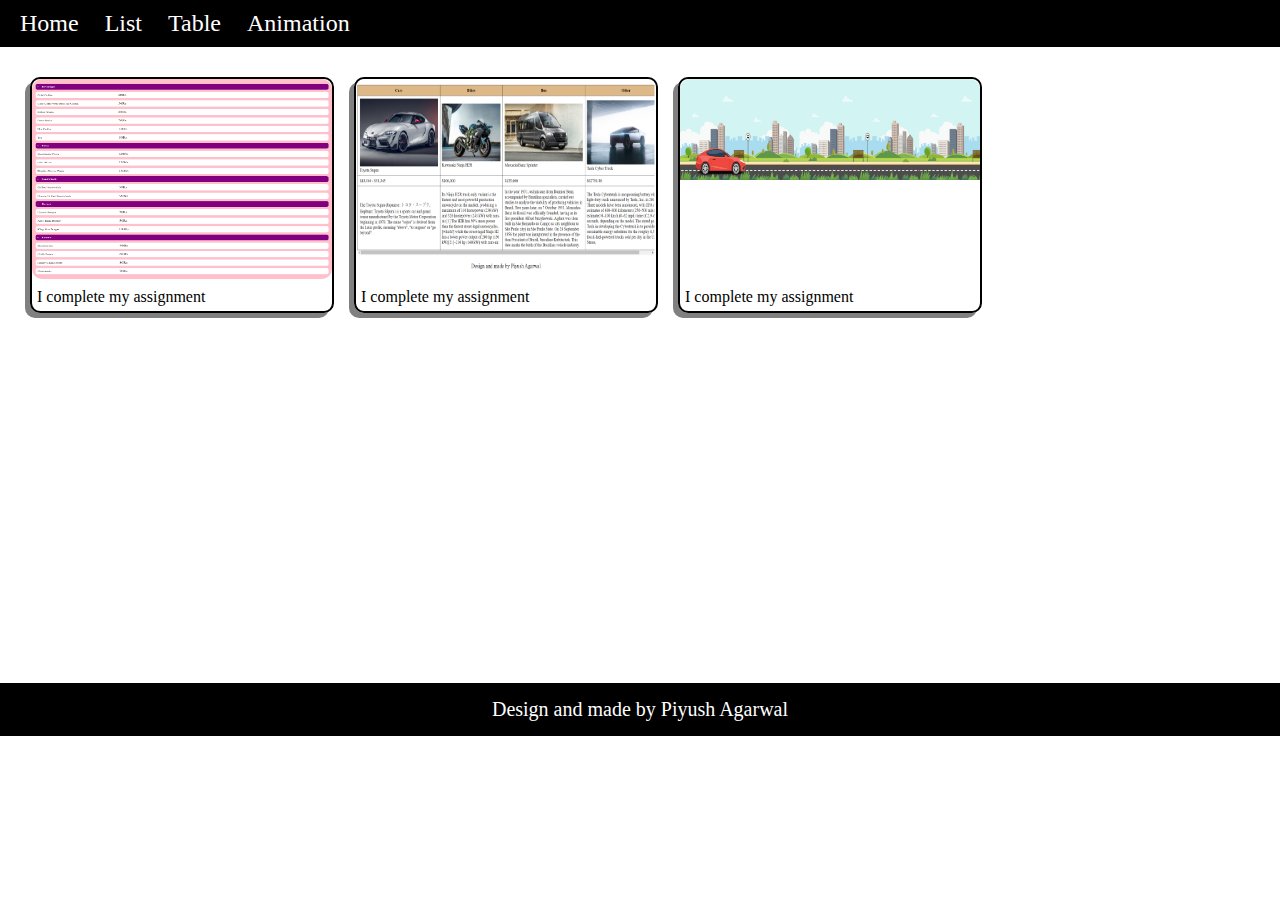
<file: index.html>
<!DOCTYPE html>
<html lang="en">
<head>
    <meta charset="UTF-8">
    <meta http-equiv="X-UA-Compatible" content="IE=edge">
    <meta name="viewport" content="width=device-width, initial-scale=1.0">
    <title>Design & made by Piyush Agarwal</title>

    <link rel="stylesheet" href="style.css">

    <script src="Script.js"></script>
    <style>
        body{
            margin: 0;
            padding: 0;
        }
      </style>  
</head>
<body>
    
    <header>
       <a href="index.html"> <li>Home</li> </a> 
       <a href="list.html"> <li>List</li>  </a>
       <a href="table.html"> <li>Table</li> </a>
       <a href="animation.html"> <li>Animation</li> </a>
    </header>

<div>
    <div class="container">
        <div class="card">
            <div class="card_img">
                <img src="images/list.png" alt="list" width="300px" height="200px">
            </div>          
            <div class="card_body">
                I complete my assignment
            </div>
        </div>
        <div class="card">
            <div class="card_img">
                <img src="images/table.png" alt="list" width="300px" height="200px">
            </div>          
            <div class="card_body">
                I complete my assignment
            </div>
        </div>
        <div class="card">
            <div class="card_img">
                <img src="images/animation.png" alt="list" width="300px" height="200px">
            </div>          
            <div class="card_body">
                I complete my assignment
            </div>
        </div>
    </div>
</div>

<footer>
    <div class="copyright">Design and made by Piyush Agarwal</div>
</footer>
</body>
</html>
</file>
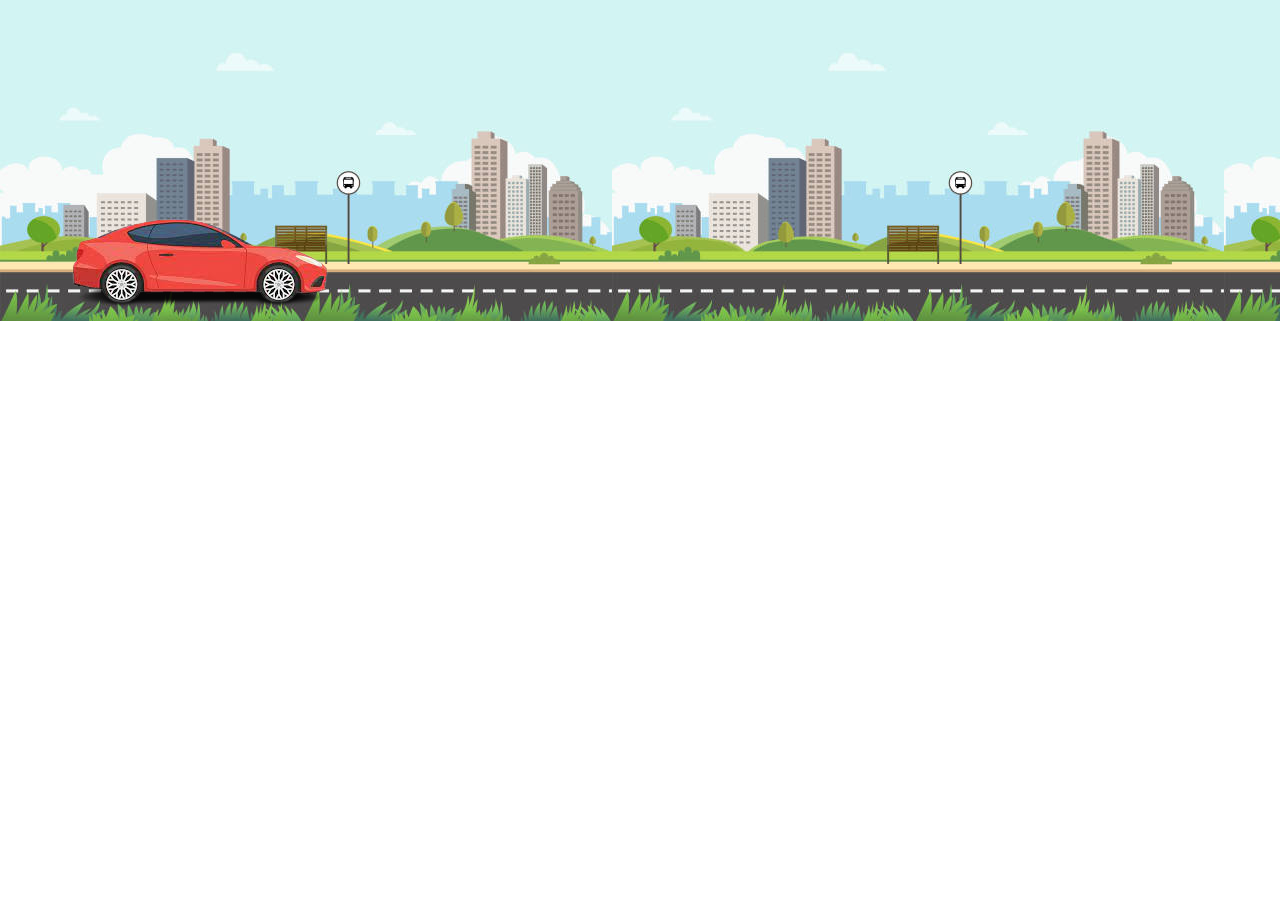
<file: animation.html>
<!DOCTYPE html>
<html lang="en">
<head>
    <meta charset="UTF-8">
    <meta http-equiv="X-UA-Compatible" content="IE=edge">
    <meta name="viewport" content="width=device-width, initial-scale=1.0">
    <title>Design & made by Piyush Agarwal</title>

    <script src="Script.js"></script>
    <link rel="stylesheet" href="animation.css" />
    
    <style>
        body{
            margin: 0;
            padding: 0;
        }
      </style>  
</head>
<body style="background-image: url(images/road.jpg);">

    <div style="margin-top: 200px;">
        <img class="car" src="images/car.png" alt="car">
    </div>
    
</body>
</html>
</file>
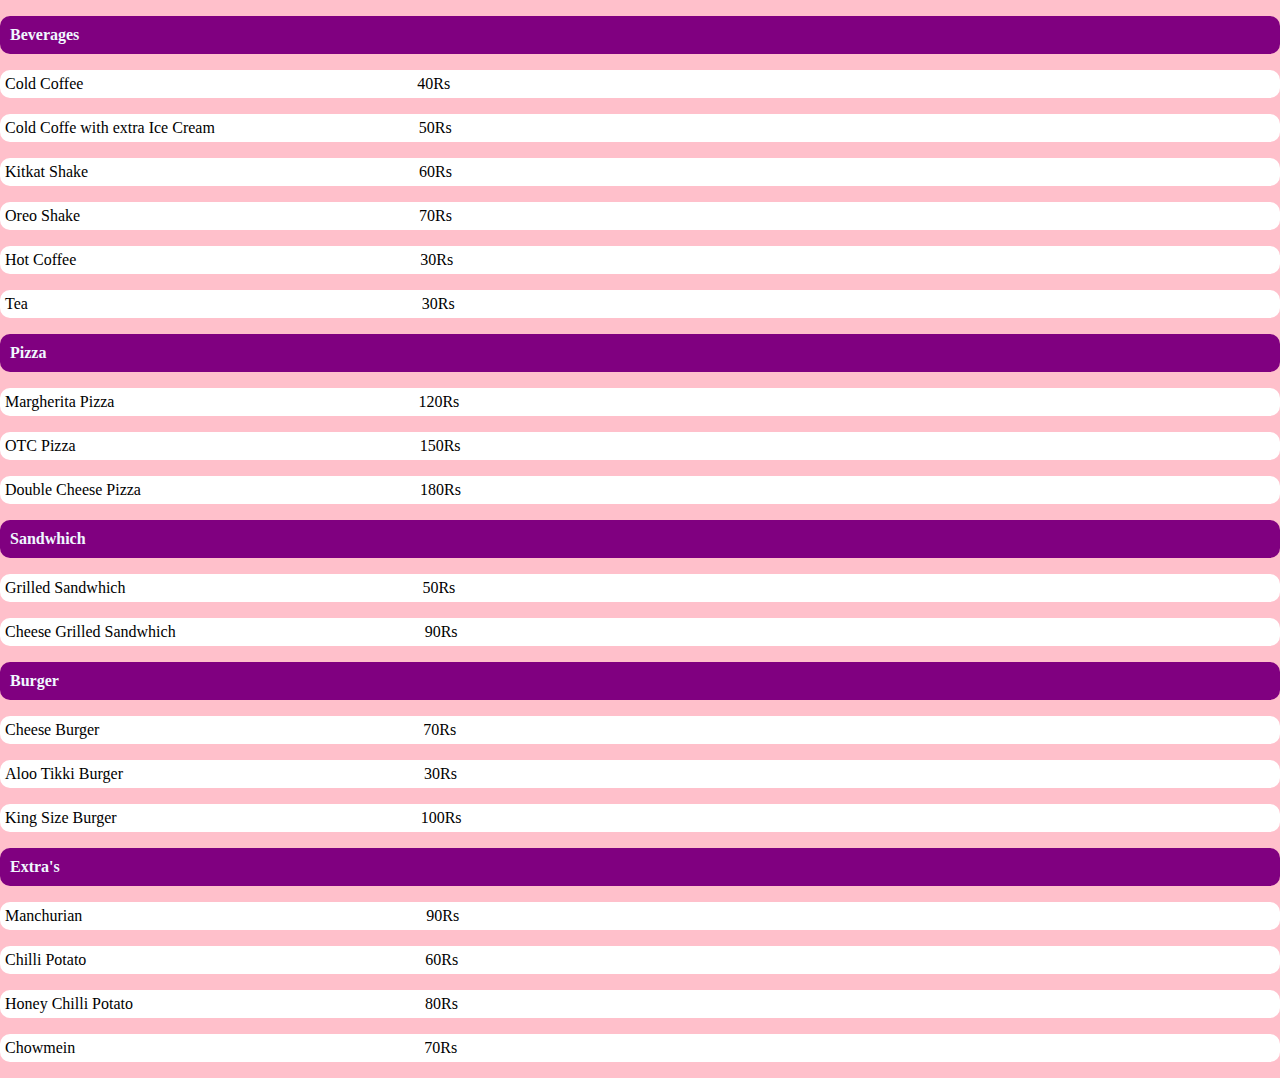
<file: list.html>
<!DOCTYPE html>
<html lang="en">
<head>
    <meta charset="UTF-8">
    <meta http-equiv="X-UA-Compatible" content="IE=edge">
    <meta name="viewport" content="width=device-width, initial-scale=1.0">
    <title>Design & made by Piyush Agarwal</title>

    <link rel="stylesheet" href="list.css">
    <script src="Script.js"></script>
    
     <style>
        body{
            margin: 0;
            padding: 0;
        }
     </style>  
</head>
<body>
    
    <div>
        <p>
            <li>
                Beverages
            </li>
            
            <ol>
                Cold Coffee     <p class="cost" style="margin-left: 330px;">40Rs</p>     
            </ol>  
            <ol>
                Cold Coffe with extra Ice Cream     <p class="cost" style="margin-left: 200px;">50Rs</p>
            </ol>
            <ol>
                Kitkat Shake        <p class="cost" style="margin-left: 327px;">60Rs</p>
            </ol>
            <ol>
                Oreo Shake          <p class="cost" style="margin-left: 335px;">70Rs</p>
            </ol>
            <ol>
                Hot Coffee          <p class="cost" style="margin-left: 340px;">30Rs</p>
            </ol>
            <ol>
                Tea                 <p class="cost" style="margin-left: 390px;">30Rs</p>
            </ol>

            <li>
                Pizza               
            </li>
            <ol>
                Margherita Pizza    <p class="cost" style="margin-left: 300px;">120Rs</p>    
            </ol>
            <ol>
                OTC Pizza           <p class="cost" style="margin-left: 340px;">150Rs</p>
            </ol>
            <ol>
                Double Cheese Pizza <p class="cost" style="margin-left: 275px;">180Rs</p>    
            </ol>

            <li>
                Sandwhich           
            </li>
            <ol>
                Grilled Sandwhich   <p class="cost" style="margin-left: 293px;">50Rs</p>
            </ol>
            <ol>
                Cheese Grilled Sandwhich        <p class="cost" style="margin-left: 245px;">90Rs</p>
            </ol>
            
            <li>
                Burger
            </li>
            <ol>
                Cheese Burger           <p class="cost" style="margin-left: 320px;">70Rs</p>
            </ol>
            <ol>
                Aloo Tikki Burger       <p class="cost" style="margin-left: 297px;">30Rs</p>
            </ol>
            <ol>
                King Size Burger        <p class="cost" style="margin-left: 300px;">100Rs</p>
            </ol>
            <li>
                Extra's
            </li>
            <ol>
                Manchurian              <p class="cost" style="margin-left: 340px;">90Rs</p>
            </ol>
            <ol>
                Chilli Potato           <p class="cost" style="margin-left: 335px;">60Rs</p>
            </ol>   
            <ol>
                Honey Chilli Potato     <p class="cost" style="margin-left: 288px;">80Rs</p>
            </ol>
            <ol>
                Chowmein                <p class="cost" style="margin-left: 345px;">70Rs</p>
            </ol>
        </p>
    </div>

</body>
</html>
</file>
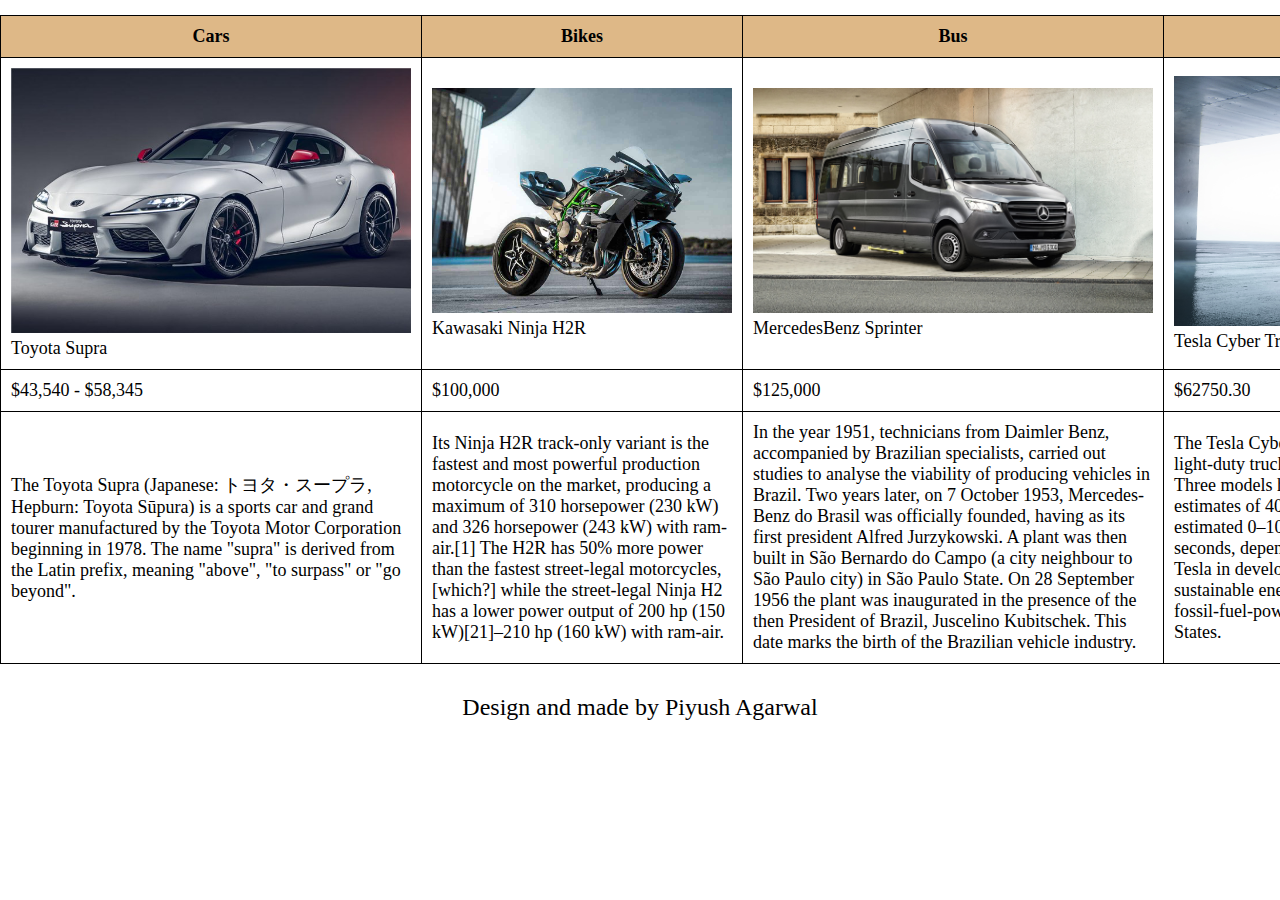
<file: table.html>
<!DOCTYPE html>
<html lang="en">
  <head>
    <meta charset="UTF-8" />
    <meta http-equiv="X-UA-Compatible" content="IE=edge" />
    <meta name="viewport" content="width=device-width, initial-scale=1.0" />
    <title>Design & made by Piyush Agarwal</title>

    <link rel="stylesheet" href="table.css" />
    <script src="Script.js"></script>
    
    <style>
        body{
            margin: 0;
            padding: 0;
        }
      </style>  
  </head>
  <body>
    <div style="overflow-x: auto">
      <table>
        <tr>
          <th>Cars</th>
          <th>Bikes</th>
          <th>Bus</th>
          <th>Other</th>
        </tr>

        <tr>
          <td class="sup">
            <img src="images/sup.jpg" alt="supra" width="400px" /> Toyota Supra
          </td>
          <td class="sup">
            <img src="images/h2r.jpg" alt="h2r" width="300px" />Kawasaki Ninja
            H2R
          </td>
          <td class="sup">
            <img
              src="images/sprinter.jpg"
              alt="sprinter"
              width="400px"
            />MercedesBenz Sprinter
          </td>
          <td class="sup">
            <img
              src="images/Cybertruck-Hero-Desktop.jpeg"
              alt="CyberTruck"
              width="400px"
            />Tesla Cyber Truck
          </td>
        </tr>
        <tr>
          <td class="price">$43,540 - $58,345</td>
          <td class="price">$100,000</td>
          <td class="price">$125,000</td>
          <td class="price">$62750.30</td>
        </tr>
        <tr>
          <td>
            The Toyota Supra (Japanese: トヨタ・スープラ, Hepburn: Toyota
            Sūpura) is a sports car and grand tourer manufactured by the Toyota
            Motor Corporation beginning in 1978. The name "supra" is derived
            from the Latin prefix, meaning "above", "to surpass" or "go beyond".
          </td>
          <td>
            Its Ninja H2R track-only variant is the fastest and most powerful
            production motorcycle on the market, producing a maximum of 310
            horsepower (230 kW) and 326 horsepower (243 kW) with ram-air.[1] The
            H2R has 50% more power than the fastest street-legal
            motorcycles,[which?] while the street-legal Ninja H2 has a lower
            power output of 200 hp (150 kW)[21]–210 hp (160 kW) with ram-air.
          </td>
          <td>
            In the year 1951, technicians from Daimler Benz, accompanied by
            Brazilian specialists, carried out studies to analyse the viability
            of producing vehicles in Brazil. Two years later, on 7 October 1953,
            Mercedes-Benz do Brasil was officially founded, having as its first
            president Alfred Jurzykowski. A plant was then built in São Bernardo
            do Campo (a city neighbour to São Paulo city) in São Paulo State. On
            28 September 1956 the plant was inaugurated in the presence of the
            then President of Brazil, Juscelino Kubitschek. This date marks the
            birth of the Brazilian vehicle industry.
          </td>
          <td>
            The Tesla Cybertruck is an upcoming battery electric light-duty
            truck announced by Tesla, Inc. in 2019. Three models have been
            announced, with EPA range estimates of 400–800 kilometers (250–500
            mi) and an estimated 0–100 km/h (0–62 mph) time of 2.9–6.5 seconds,
            depending on the model. The stated goal of Tesla in developing
            the Cybertruck is to provide a sustainable energy substitute for the
            roughly 6,500 fossil-fuel-powered trucks sold per day in the United
            States.
          </td>
        </tr>
      </table>
    </div>

    <div class="moving">
      Design and made by Piyush Agarwal
    </div>
  </body>
</html>
</file>
<file: style.css>
header{
    background-color: black;
    color: white;
    padding: 10px;
    font-size: x-large;
}
li{
    display: inline;
    margin-left:10px;
    margin-right:10px;
}

li:hover{
    color: aquamarine;
}

.container{
    margin: 20px;
    width: fit-content;
    display: flex;
    flex-direction: row;
    flex-wrap: wrap;
}

.card{
    border: 2px solid black;
    margin: 10px;
    box-shadow: -5px 5px gray;
    border-radius: 10px;
}

.card_body{
    padding: 5px;
}

img{
    border-radius: 10px;
}

.card_body:hover{
    background-color: gold;
    border-radius: 10px;
}

.copyright{
    margin-top: 360px;
    background-color: black;
    color: white;
    text-align: center;
    padding: 15px;
    font-size: 20px;
}

.copyright:hover{
    color: aquamarine;
}

a{
    text-decoration: none;
    color: white;
}
</file>
<file: animation.css>
.car{
    animation-name: moving_car;
    animation-duration: 20s;
    animation-direction: normal;
    position: absolute;
}

@keyframes moving_car{
    0% {
            left: 0;
        }
        38% {
            -webkit-transform: rotateY(0deg); 
        }
        40% { 
            left: calc(100% - 100px);
            -webkit-transform: rotateY(180deg); 
        }
        68% {
            -webkit-transform: rotateY(180deg); 
        }
        70% {
            left: 0;    
            -webkit-transform: rotateY(0deg);
        }
}

body{
    background-repeat: repeat-x;
}
</file>
<file: list.css>
body{
    background-color: pink;
    padding: 10px;
    border-radius: 10px;
}
ol{
    background-color: white;
    padding: 5px;
    border-radius: 10px;
    
}

li{
    background-color: purple;
    color: aliceblue;
    padding: 10px;
    border-radius: 10px;
    font-weight: bold;
}

.cost{
    display: inline;

}

ol:hover{
    background-color: aqua;
}

@media screen and (max-width: 768px) {
    .cost{
      margin-left: 20%!important;
    }
  }
</file>
<file: table.css>
table{
    margin-top: 15px;
border-collapse: collapse;
}

td, th{
    border:  1px solid black;
    padding: 10px;
    font-size: large;
}

.price:hover{
    background-color: green;
    color: white;
}

.sup:hover{
    background-color: black;
    color: white;
}

th{
    background-color:burlywood;
}

.moving{
    margin: 20px;
    font-size: x-large;
    padding: 10px;
    text-align: center;
}


.moving:hover{
    background-color: black;
    color: white;
    border-radius: 10px;
    padding: 10px;
    text-align: center;
}
</file>
